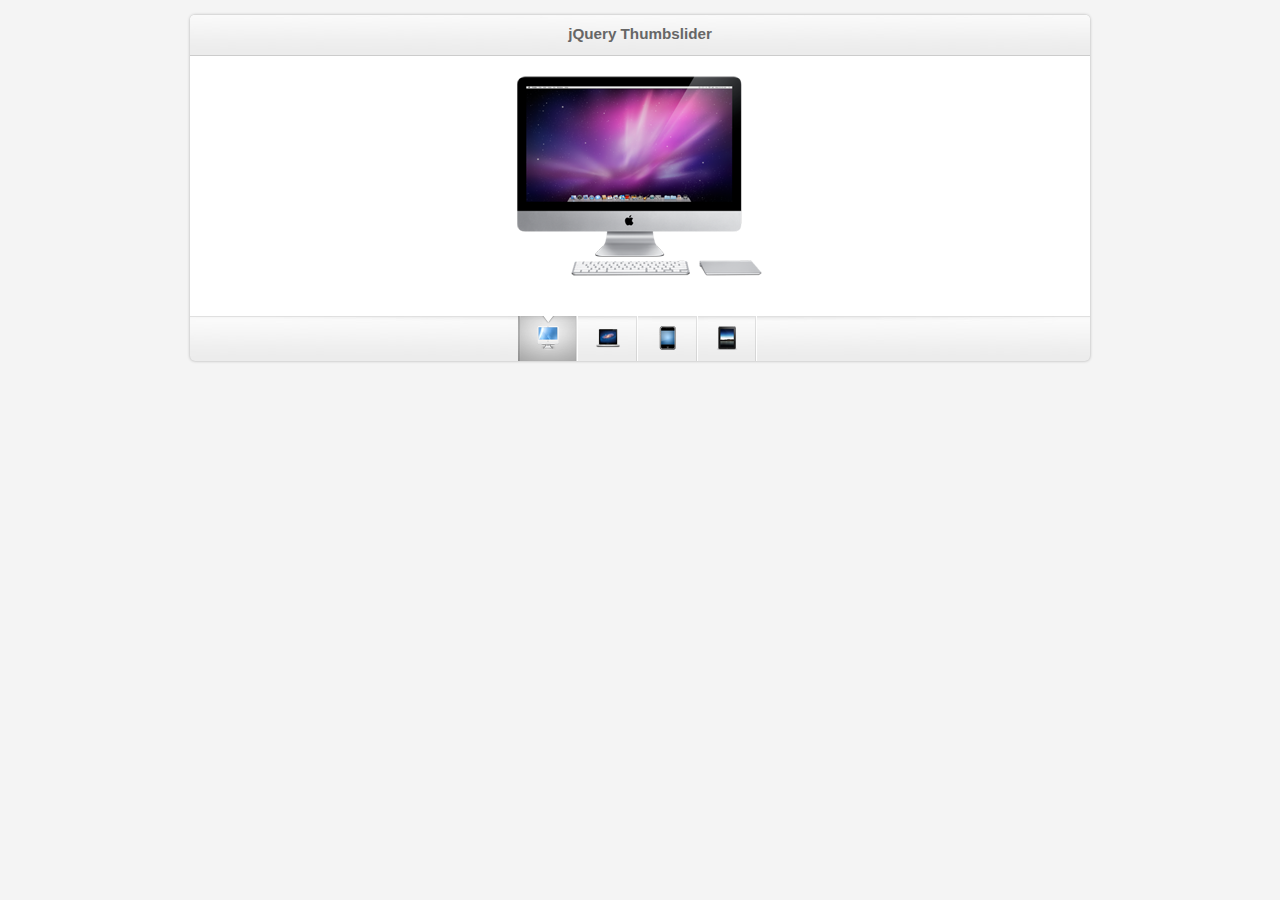
<file: js-add-ons/appleSlider/index.html>
<!DOCTYPE html>
<html>
<head>
    <title>jQuery Thumbslider</title>
    <link rel="stylesheet" href="css/style.css">
    <script src="https://ajax.googleapis.com/ajax/libs/jquery/1.11.1/jquery.min.js"></script>
    <script src="js/script.js"></script>
</head>
<body>
<div id="container">
    <div id="slider">
        <header>
            <h3>jQuery Thumbslider</h3>
        </header>
        <div id="slides">
            <div class="slide"><img src="img/slides/device-imac.png" width="900" height="200"></div>
            <div class="slide"><img src="img/slides/device-macbook.png" width="900" height="200"></div>
            <div class="slide"><img src="img/slides/device-iphone.png" width="900" height="200"></div>
            <div class="slide"><img src="img/slides/device-ipad.png" width="900" height="200"></div>
        </div>

        <nav id="menu">
            <ul>
                <li class="sep"></li>
                <li class="product">
                    <a href="">
                        <img src="img/slides/device-imac-thumb.png" alt="thumbnail">
                    </a>
                </li>

                <li class="product">
                    <a href="">
                        <img src="img/slides/device-macbook-thumb.png" alt="thumbnail">
                    </a>
                </li>

                <li class="product">
                    <a href="">
                        <img src="img/slides/device-iphone-thumb.png" alt="thumbnail">
                    </a>
                </li>

                <li class="product">
                    <a href="">
                        <img src="img/slides/device-ipad-thumb.png" alt="thumbnail">
                    </a>
                </li>
            </ul>
        </nav>
    </div>
</div>
</body>
</html>
</file>
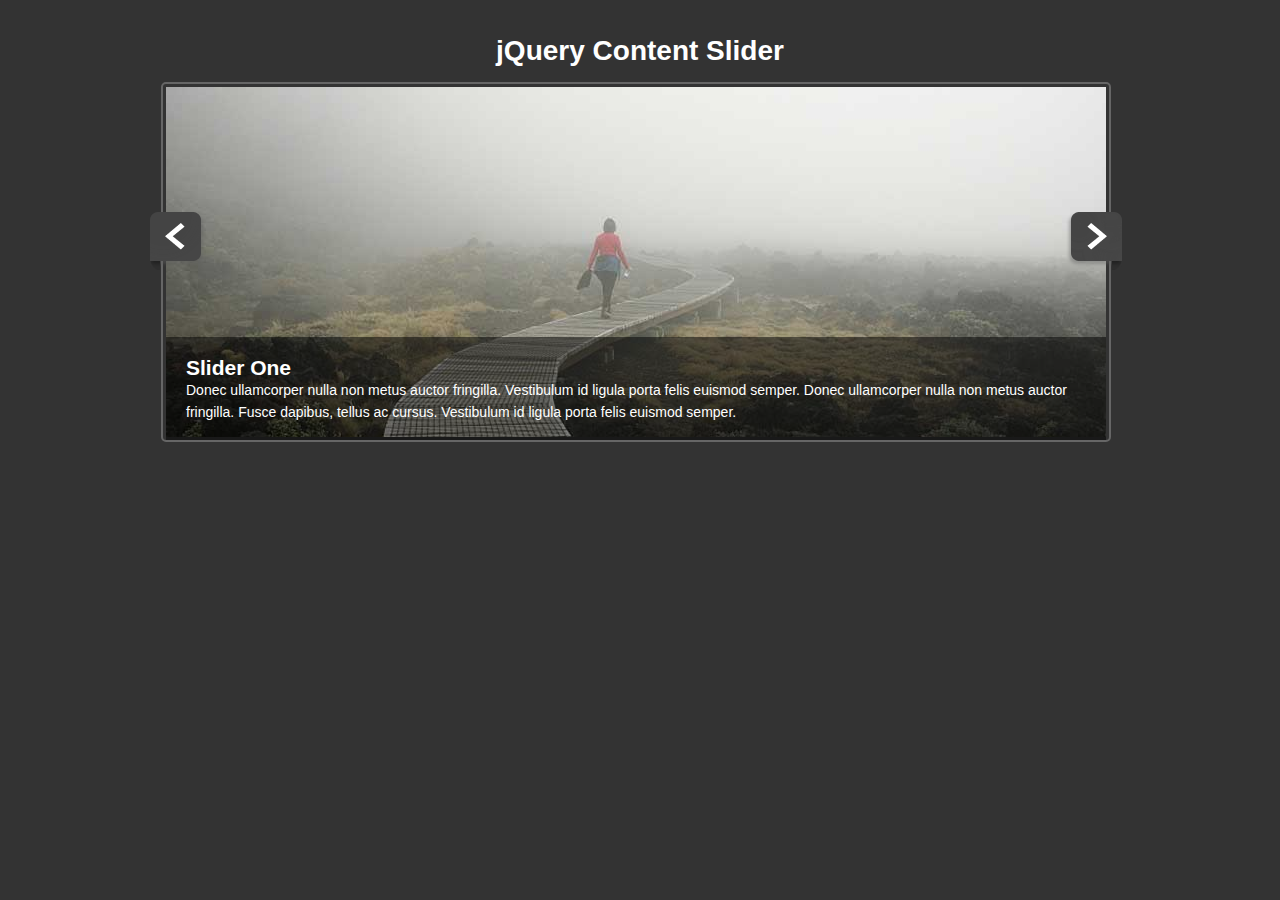
<file: js-add-ons/slider/index.html>
<!DOCTYPE html>
<html>
<head>
    <title>jQuery Content Slider</title>
    <link rel="stylesheet" href="css/style.css">
    <script src="https://ajax.googleapis.com/ajax/libs/jquery/1.11.3/jquery.min.js"></script>
    <script src="js/script.js"></script>
</head>

<body>
    <div id="container">
        <header>
            <h1>jQuery Content Slider</h1>
            </header>
        <img src="img/arrow-left.png" alt="Prev" id="prev">
        <div id="slider">

            <div class="slide">
                <div class="slide-copy">
                    <h2>Slider One</h2>
                    <p>Donec ullamcorper nulla non metus auctor fringilla. Vestibulum id ligula porta felis euismod semper. Donec ullamcorper nulla non metus auctor fringilla. Fusce dapibus, tellus ac cursus. Vestibulum id ligula porta felis euismod semper.</p>
                </div>
                <img src="img/slide1.jpg">
            </div>

            <div class="slide">
                <div class="slide-copy">
                    <h2>Slider Two</h2>
                    <p>Donec ullamcorper nulla non metus auctor fringilla. Vestibulum id ligula porta felis euismod semper. Donec ullamcorper nulla non metus auctor fringilla. Fusce dapibus, tellus ac cursus. Vestibulum id ligula porta felis euismod semper.</p>
                </div>
                <img src="img/slide2.jpg">
            </div>

            <div class="slide">
                <div class="slide-copy">
                    <h2>Slider Three</h2>
                    <p>Donec ullamcorper nulla non metus auctor fringilla. Vestibulum id ligula porta felis euismod semper. Donec ullamcorper nulla non metus auctor fringilla. Fusce dapibus, tellus ac cursus. Vestibulum id ligula porta felis euismod semper.</p>
                </div>
                <img src="img/slide3.jpg">
            </div>

            <div class="slide">
                <div class="slide-copy">
                    <h2>Slider Four</h2>
                    <p>Donec ullamcorper nulla non metus auctor fringilla. Vestibulum id ligula porta felis euismod semper. Donec ullamcorper nulla non metus auctor fringilla. Fusce dapibus, tellus ac cursus. Vestibulum id ligula porta felis euismod semper.</p>
                </div>
                <img src="img/slide4.jpg">
            </div>

            <div class="slide">
                <div class="slide-copy">
                    <h2>Slider Five</h2>
                    <p>Donec ullamcorper nulla non metus auctor fringilla. Vestibulum id ligula porta felis euismod semper. Donec ullamcorper nulla non metus auctor fringilla. Fusce dapibus, tellus ac cursus. Vestibulum id ligula porta felis euismod semper.</p>
                </div>
                <img src="img/slide5.jpg">
            </div>

        </div>
        <img src="img/arrow-right.png" alt="Next" id="next">
        </div>
</body>
</html>
</file>
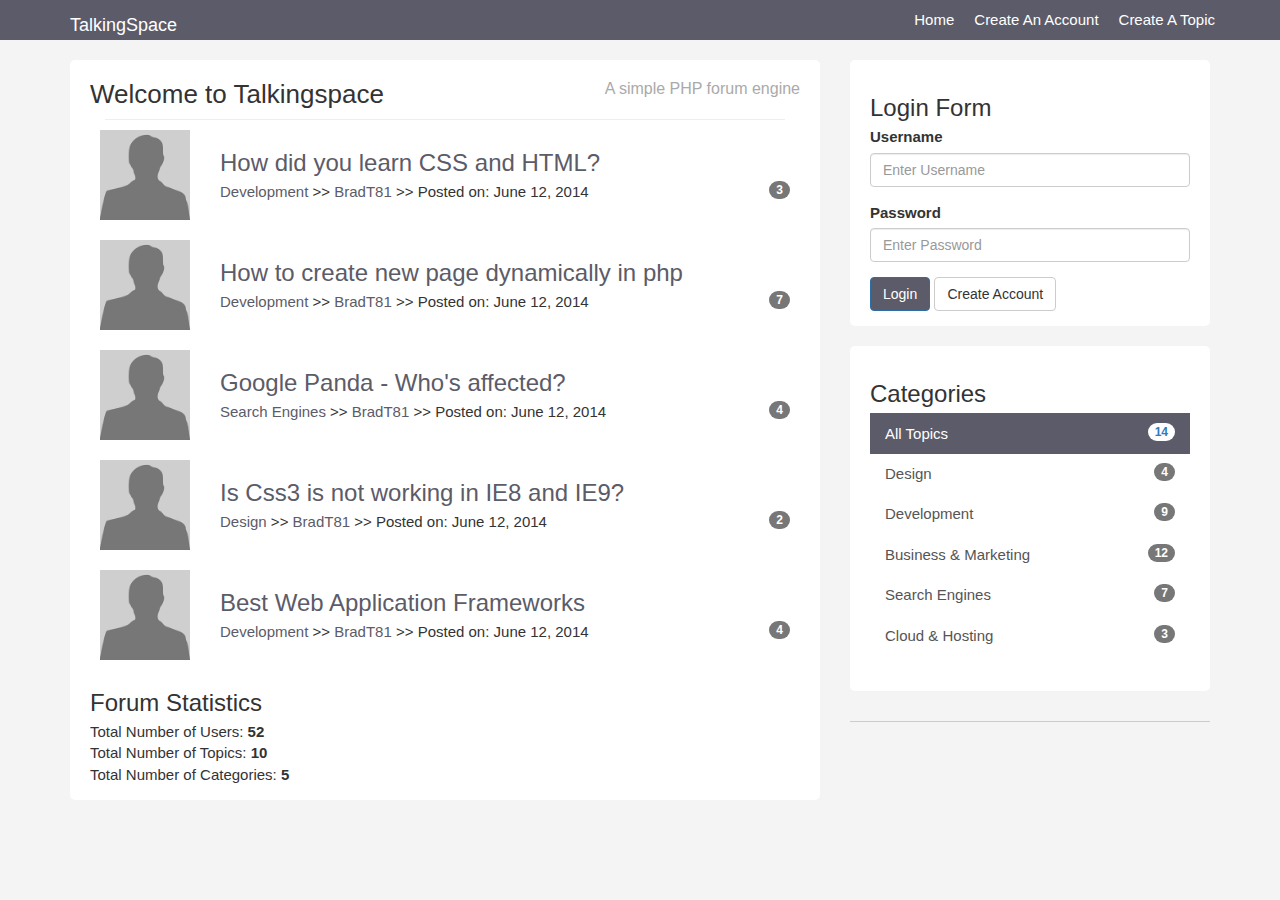
<file: talkingspace/ts_html/index.html>
<!DOCTYPE html>
<html lang="en">
  <head>
    <meta charset="utf-8">
    <meta http-equiv="X-UA-Compatible" content="IE=edge">
    <meta name="viewport" content="width=device-width, initial-scale=1">
    <meta name="description" content="Page made for learning purposies">
    <meta name="author" content="Andrea Njegovan">

    <title>Welcome To TalkingSpace </title>

    <!-- Bootstrap core CSS -->
    <link href="css/bootstrap.css" rel="stylesheet">

    <!-- Custom styles for this template -->
    <link href="css/custom.css" rel="stylesheet">
  </head>

  <body>

		<div class="navbar navbar-inverse navbar-fixed-top" role="navigation">
			<div class="container">
			<div class="navbar-header">
			<button type="button" class="navbar-toggle" data-toggle="collapse" data-target=".navbar-collapse">
				<span class="sr-only">Toggle navigation</span>
				<span class="icon-bar"></span>
				<span class="icon-bar"></span>
				<span class="icon-bar"></span>
			</button>
			<a class="navbar-brand" href="index.html">TalkingSpace</a>
			</div>
			<div class="collapse navbar-collapse">
			<ul class="nav navbar-nav navbar-right">
				<li class="active"><a href="index.html">Home</a></li>
				<li><a href="register.html">Create An Account</a></li>
				<li><a href="create.html">Create A Topic</a></li>
			</ul>
			</div><!--/.nav-collapse -->
			</div>
		</div>
  
    <div class="container">
		<div class="row">
			<div class="col-md-8">
				<div class="main-col">
					<div class="block">
						<h1 class="pull-left">Welcome to Talkingspace</h1>
						<h4 class="pull-right">A simple PHP forum engine</h4>
						<div class="clearfix"></div>
						<hr>
						<ul id="topics">
							<li class="topic">
							<div class="row">
							<div class="col-md-2">
								<img class="avatar pull-left" src="img/gravatar.jpg" />
							</div>
							<div class="col-md-10">
								<div class="topic-content pull-right">
									<h3><a href="topic.html">How did you learn CSS and HTML?</a></h3>
									<div class="topic-info">
										<a href="category.html">Development</a> >> <a href="profile.html">BradT81</a> >> Posted on: June 12, 2014 
										<span class="badge pull-right">3</span>
									</div>
								</div>
							</div>
						</div>
					</li>
					<li class="topic">
						<div class="row">
							<div class="col-md-2">
								<img class="avatar pull-left" src="img/gravatar.jpg" />
							</div>
							<div class="col-md-10">
								<div class="topic-content pull-right">
									<h3><a href="topic.html">How to create new page dynamically in php</a> </h3>
									<div class="topic-info">
										<a href="category.html">Development</a> >> <a href="profile.html">BradT81</a> >> Posted on: June 12, 2014 
										<span class="badge pull-right">7</span>
									</div>
								</div>
							</div>
						</div>
					</li>
					<li class="topic">
						<div class="row">
							<div class="col-md-2">
								<img class="avatar pull-left" src="img/gravatar.jpg" />
							</div>
							<div class="col-md-10">
								<div class="topic-content pull-right">
									<h3><a href="topic.html">Google Panda - Who's affected?</a></h3>
									<div class="topic-info">
										<a href="category.html">Search Engines</a> >> <a href="profile.html">BradT81</a> >> Posted on: June 12, 2014 
										<span class="badge pull-right">4</span>
									</div>
								</div>
							</div>
						</div>
					</li>
					<li class="topic">
						<div class="row">
							<div class="col-md-2">
								<img class="avatar pull-left" src="img/gravatar.jpg" />
							</div>
							<div class="col-md-10">
								<div class="topic-content pull-right">
									<h3><a href="topic.html">Is Css3 is not working in IE8 and IE9?</a></h3>
									<div class="topic-info">
										<a href="category.html">Design</a> >> <a href="profile.html">BradT81</a> >> Posted on: June 12, 2014 
										<span class="badge pull-right">2</span>
									</div>
								</div>
							</div>
						</div>
					</li>
					<li class="topic">
						<div class="row">
							<div class="col-md-2">
								<img class="avatar pull-left" src="img/gravatar.jpg" />
							</div>
							<div class="col-md-10">
								<div class="topic-content pull-right">
									<h3><a href="topic.html">Best Web Application Frameworks</a></h3>
									<div class="topic-info">
										<a href="category.html">Development</a> >> <a href="profile.html">BradT81</a> >> Posted on: June 12, 2014 
										<span class="badge pull-right">4</span>
									</div>
								</div>
							</div>
						</div>
					</li>
						</ul>
						<h3>Forum Statistics</h3>
					<ul>
						<li>Total Number of Users: <strong>52</strong></li>
						<li>Total Number of Topics: <strong>10</strong></li>
						<li>Total Number of Categories: <strong>5</strong></li>
					</ul>
					</div>
				</div>
			</div>
			<div class="col-md-4">
				<div class="sidebar">
					<div class="block">
						<h3>Login Form</h3>
						<form role="form">
						<div class="form-group">
							<label>Username</label>
							<input name="username" type="text" class="form-control" placeholder="Enter Username">
						</div>
						<div class="form-group">
							<label>Password</label>
							<input name="password" type="password" class="form-control" placeholder="Enter Password">
						</div>			
						<button name="do_login" type="submit" class="btn btn-primary">Login</button> <a  class="btn btn-default" href="register.html"> Create Account</a>
					</form>
					</div>
					
					<div class="block">
					<h3>Categories</h3>
					<div class="list-group">
						<a href="#" class="list-group-item active">All Topics <span class="badge pull-right">14</span></a> 
						<a href="#" class="list-group-item">Design<span class="badge pull-right">4</span></a>
						<a href="#" class="list-group-item">Development<span class="badge pull-right">9</span></a>
						<a href="#" class="list-group-item">Business & Marketing <span class="badge pull-right">12</span></a>
						<a href="#" class="list-group-item">Search Engines<span class="badge pull-right">7</span></a>
						<a href="#" class="list-group-item">Cloud & Hosting <span class="badge pull-right">3</span></a>
					</div>
				</div>	
				</div>
			</div>
		</div>
    </div><!-- /.container -->


    <!-- Bootstrap core JavaScript
    ================================================== -->
    <!-- Placed at the end of the document so the pages load faster -->
    <script src="https://ajax.googleapis.com/ajax/libs/jquery/1.11.2/jquery.min.js"></script>
    <script src="js/bootstrap.js"></script>
  </body>
</html>
</file>
<file: js-add-ons/appleSlider/css/style.css>
*{
    margin:0;
    padding:0;
}

body{
    color:#666;
    font-size:13px;
    background:#f4f4f4;
    font-family:"Arial", sans-serif;
}

#container{
    margin:15px auto;
    text-align:center;
    width:900px;
    position:relative;
}

a, a:visited{
    color:#0196e3;
    text-decoration:none;
    outline:none;
}

a:hover{
    text-decoration:underline;
}

p{
    padding-top:10px;
    text-align:center;
}

header{
    background:url(../img/panel.jpg) repeat-x bottom center #ffffff;
    height:30px;
    padding-top:10px;
    border-bottom:1px solid #ccc;
}

#slider{
    -moz-box-shadow:0 0 3px #aaaaaa;
    -webkit-box-shadow:0 0 3px #aaaaaa;
    box-shadow:0 0 3px #aaaaaa;

    -moz-border-radius:5px;
    -webkit-border-radius:5px;
    border-radius:5px;

    background:url(../img/panel.jpg) repeat-x bottom center #ffffff;
    width:900px;
    overflow:hidden;
}

#slides{
    height:240px;
    width:900px;
    overflow:hidden;
    padding-top:20px;
}

.slide{
    float:left !important;
}

#menu{
    height:45px;
}

#menu ul{
    margin:0;
    padding:0;
}

#menu li{
    width:60px;
    margin-left:-4px;
    display:inline-block;
    list-style:none;
    height:45px;
    overflow:hidden;
}

#menu li.active,#menu li.active:hover{
    background:url(../img/active_bg.png) no-repeat;
}

#menu li.active{
    cursor:default;
}

#menu .sep{
    width:2px;
    background:url(../img/seperator.png) no-repeat right;
    margin-right:-2px;
}

#menu li a{
    display:block;
    background:url(../img/seperator.png) no-repeat right;
    height:35px;
    padding-top:10px;
}

#menu a img{
    border:none;
}
</file>
<file: js-add-ons/slider/css/style.css>
* {
    margin: 0;
    padding: 0;
}

body {
    font-family: 'Arial', sens-serif;
    font-size: 14px;
    color: #fff;
    background: #333;
    line-height: 1.6em;
}

a {
    color: #fff;
    text-decoration: none;
}

h1 {
    text-align: center;
    margin-bottom: 20px;
}

#container {
    width: 980px;
    margin: 40px auto;
    overflow: hidden;
}

#slider {
    width: 940px;
    height: 350px;
    position: relative;
    overflow: hidden;
    float: left;
    padding: 3px;
    border: #666 solid 2px;
    border-radius: 5px;
}

#slider img {
    width: 940px;
    height: 350px;
}

.slide {
    position: absolute;
}

.slide-copy {
    position: absolute;
    bottom: 0;
    left: 0;
    padding: 20px;
    background: #7f7f7f;
    background: rgba(0, 0, 0, 0.5);
}

#prev, #next {
    float: left;
    margin-top: 130px;
    cursor: pointer;
    position: relative;
    z-index: 100;
}

#prev {
    margin-right: -45px;
}

#next {
    margin-left: -45px;
}
</file>
<file: talkingspace/ts_html/css/custom.css>
body {
  padding-top: 60px;
  background: #f4f4f4;
  font-size: 15px;
}

a {
 color: #5c5b68;
}

ul {
	padding: 0;
	margin: 0px;
	list-style: none;
}

hr {
	margin: 10px 15px 0;
}

h3 {
	margin-bottom: 5px;
}

/*Navbar Customization */
.navbar {
	height: 40px !important;
	background: #5c5b69;
	border: 0;
	margin-bottom: 30px;
}

.navbar-inverse .navbar-nav > li > a , .navbar-inverse .navbar-brand {
	color: #fff !important;
}

.navbar a:hover, .navbar li.active a {
	background: none !important;
}

.navbar-brand {
	padding: 10 px 0 0 0;
	color: #fff;
}

.navbar-nav > li > a {
	padding: 10px 10px 0 10px;
}

.block {
	background: #fff;
	border-radius: 5px;
	padding: 15px 20px;
	margin-bottom: 20px;
}

#main-col {
	overflow: auto;
}

.main-col h1{
	font-size: 26px;
	margin: 5px 0 0 0;
	padding: 0;
}

.main-col h4{
	font-size: 16px;
	margin: 5px 0 0 0;
	padding: 0;
	color: #aaa;
}

.sidebar {
	margin: 0 0 10px 0;
	padding-bottom: 10px;
	border-bottom: #ccc solid 1px;
}

.topic {
	border-bottom: #ccc solid 1 px;
	margin-bottom: 10 px;
	padding: 10px;
}

.topic-content {
	width: 100%;
}

img.avatar {
	width: 100%;
}

a.list-group-item.active, a.list-group-item.active:hover, a.list-group-item.active:focus{
	background: #5c5b69;
	border-radius: 0;
}

.list-group-item {
	border: 0;
}

#main-topic {
	background: #f4f4f4;
	padding: 10px;
}

.user-info{
	border:#ddd solid 1px;
	padding:5px;
	overflow:hidden;
	font-size:13px;
}

.user-info img{
	display:block;
	margin-bottom:5px;
}

.user-info ul{
	list-style:none;
	margin:10px 0 0 5px;
}

.user-info li{
	line-height:1.6em;
}

.btn-primary {
	background: #5c5b69;
}
</file>
